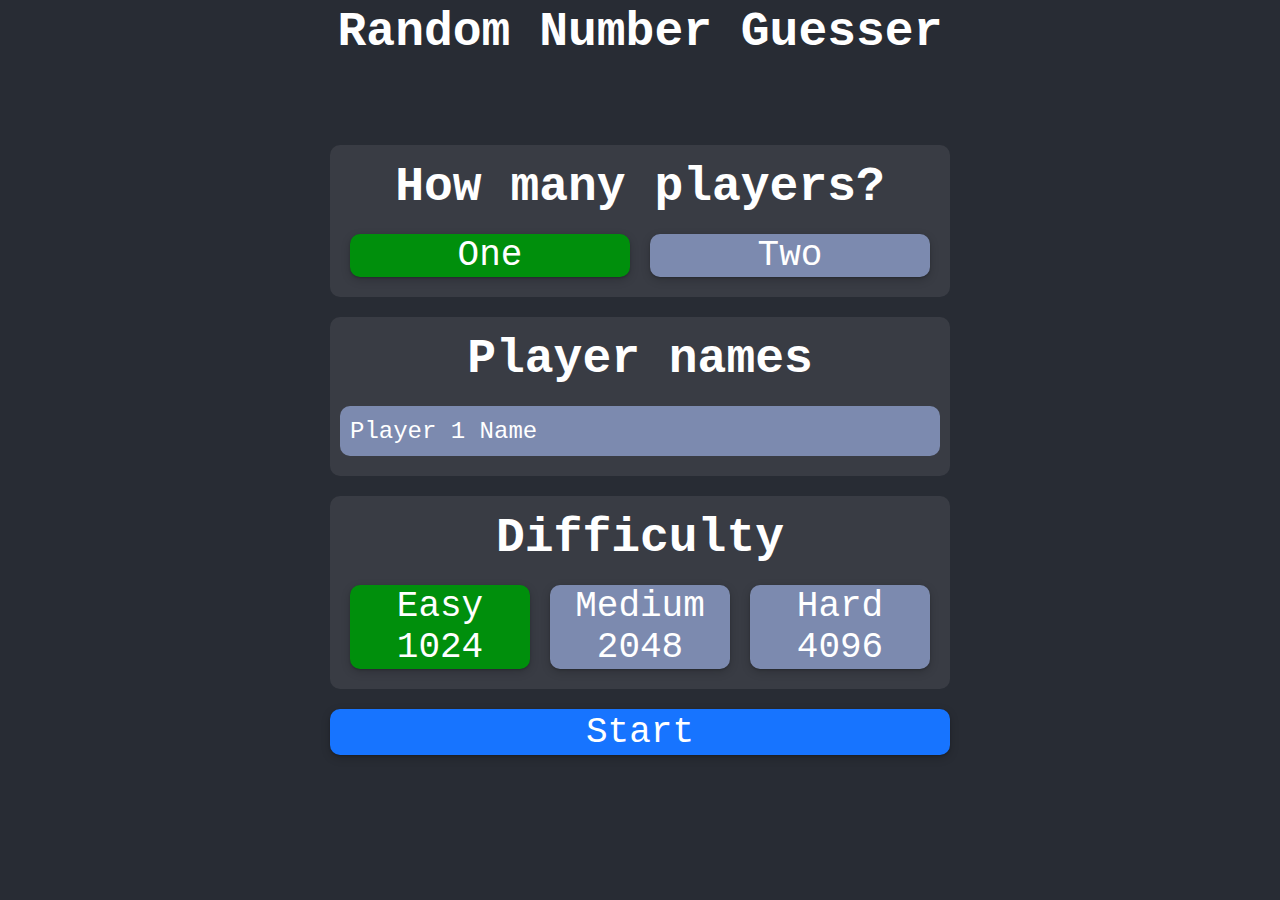
<file: index.html>
<!DOCTYPE html>
<html>
    <head>
        <title>Random Number Guesser</title>
        <link href="style.css" type="text/css" rel="stylesheet"/>
    </head>
    <body>
        <main>
            <h1 id="title-heading">Random Number Guesser</h1>
            <section>
                <h1>How many players?</h1>
                <div class="buttons-div">
                    <button id="one-player-button" class="player-button game-button button-selected">One</button>
                    <button id="two-players-button" class="player-button game-button">Two</button>
                </div>
            </section>
            <section>
                <h1>Player names</h1>
                <p id="error-message"></p>
                <div id="textfield-div">
                    <input class="textfield" id="player-1-name" type="text" minlength="4" maxlength="30" placeholder="Player 1 Name" autofocus/>
                </div>
            </section>
            <section>
                <h1>Difficulty</h1>
                <div class="buttons-div">
                    <button id="easy-button" class="difficulty-button game-button button-selected">Easy 1024</button>
                    <button id="medium-button" class="difficulty-button game-button">Medium 2048</button>
                    <button id="hard-button" class="difficulty-button game-button">Hard 4096</button>
                </div>
            </section>
            <button id="start-button" class="game-button submit-button">Start</button>
            <div id="dark-background">
                <div id="pop-up">
                    <h1 id="pop-up-header"></h1> 
                    <p id="pop-up-text"></p>
                </div>
            </div>
        </main>
        <script src="script.js"></script>
    </body>
</html>
</file>
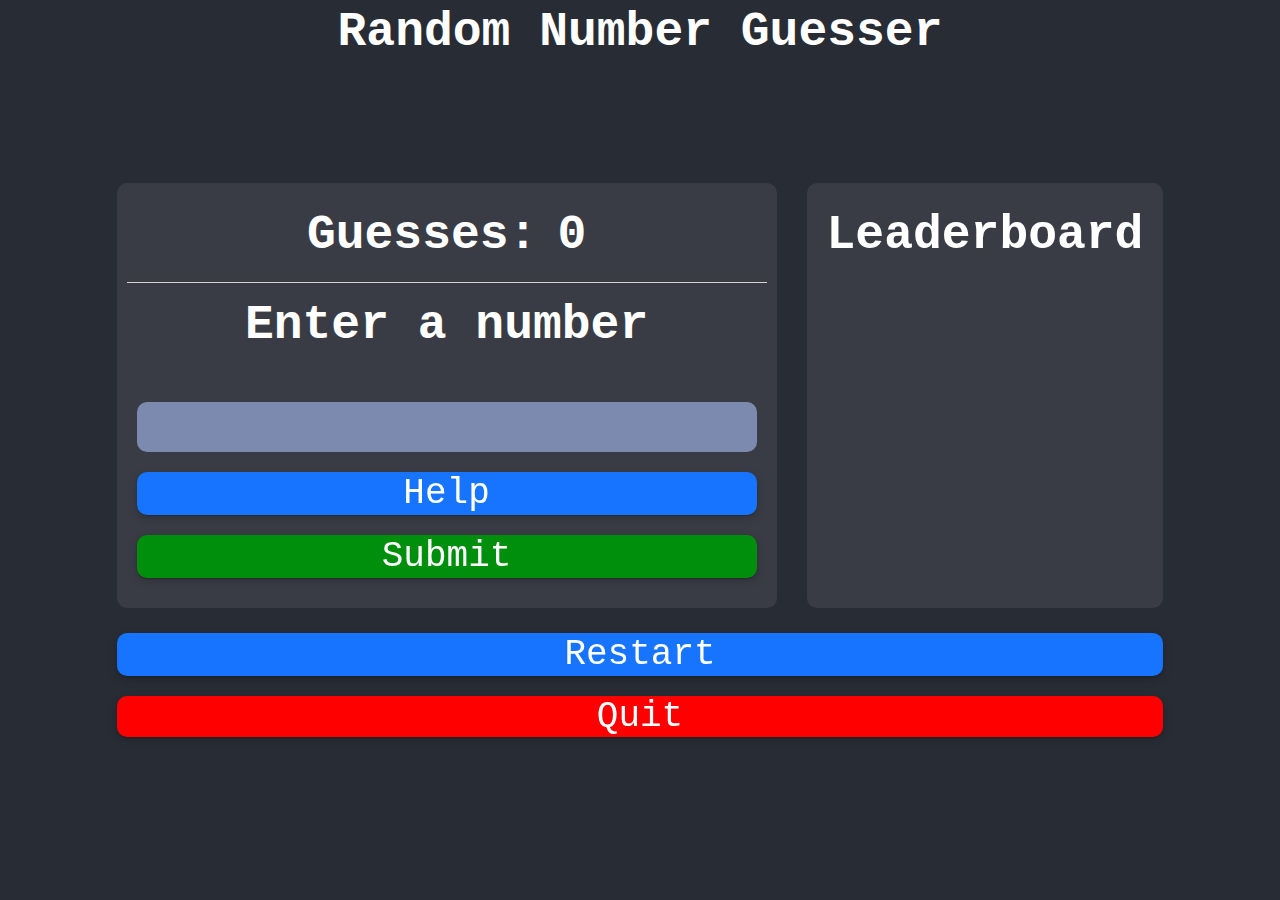
<file: game.html>
<!DOCTYPE html>
<html>
    <head>
        <title>Random Number Guesser</title>
        <link href="style.css" type="text/css" rel="stylesheet"/>
        <link href="game.css" type="text/css" rel="stylesheet"/>
    </head>
    <body>
        <main>
            <h1 id="title-heading">Random Number Guesser</h1>
            <h1 id="range"></h1>
            <div id="game-screen">
                <div id="main-game-screen">
                    <div class="section">
                        <div id="guess-div" class="title-div">
                            <h1>Guesses: </h1>
                            <h1 id="guesses">0</h1>
                        </div>
                        <div id="action-div">
                            <div id="enter-a-number-div">
                                <h1 id="enter-a-number">Enter a number</h1>
                            </div>
                            <div id="error-message-div">
                                <p id="error-message"></p>
                            </div>
                            <div id="inputs-div">
                                <input class="textfield" id="enter-number-textfield" type="text" minlength="4" maxlength="30" placeholder="" autofocus/>
                                <button id="help-button" class="game-button submit-button">Help</button>
                                <button id="submit-button" class="game-button submit-button">Submit</button>
                            </div>
                        </div>
                    </div>
                    <div id="scoreboard" class="section">
                        <div class="title-div">
                            <h1>Leaderboard</h1>
                        </div>
                        <div id="ranking-div">
                        </div>
                    </div>
                </div>
                <div id="extra-buttons-div">
                    <button id="restart-button" class="game-button submit-button">Restart</button>
                    <a href="./index.html" id="quit-button" class="game-button submit-button">Quit</a>
                </div>
            </div>
            <div id="dark-background">
                <div id="pop-up">
                    <h1 id="pop-up-header"></h1> 
                    <div id="pop-up-body"></div>
                </div>
            </div>
        </main>
        <script src="game.js"></script>
    </body>
</html>
</file>
<file: style.css>
html, body {
    text-align: center;
    background-color: #282c34;
    display: flex;
    flex-direction: column;
    font-size: calc(10px + 2vmin);
    color: white;
    margin: 0;
    height: 100%;
    width: 100%;
    min-height: 880px;
}
* {
    font-family: source-code-pro, Menlo, Monaco, Consolas, 'Courier New', monospace;
    box-sizing: border-box;
}

canvas {
    border-radius: 10px;
    padding: 5px;
    cursor: pointer;
}

main {
    height: 100%;
    display: flex;
    flex-direction: column;
    align-items: center;
    justify-content: center;
}

section {
    box-sizing: border-box;
    background-color: #393c44;
    display: flex;
    flex-wrap: wrap;
    flex-direction: column;
    align-items: center;
    justify-content: center;
    border-radius: 10px;
    width: 620px;
    margin: 10px;
    padding: 10px;
}
#pop-up {
    position: absolute;
    top: 50%;
    left: 50%;
    transform: translate(-50%, -50%);
    height: 100%;
    padding: 24px;
    border-radius: 10px;
    height: auto;
    background-color: #393c44;
}
#pop-up-header {
    font-family: Arial;
    text-align: center;
    font-size: 48px;
    color: #ffffff;
    background-color: transparent;
}
#pop-up-text {
    font-size: 24px;
}
.display-pop-up {
    display: block !important;
}
#dark-background {
    display: none;
    position: fixed;
    top: 0;
    height: 100%;
    width: 100%;
    background-color: rgba(0,0,0,0.4);
}
.buttons-div {
    display: flex;
    flex-direction: row;
    width: 100%;
}
.button-selected {
    background-color: #008f0c !important;
}
#textfield-div {
    width: 100%;
}
#title-heading {
    position: absolute;
    top: 0px;
}
.textfield {
    color: white;
    border: none;
    outline: none;
    border-radius: 10px;
    background-color: #7c8aaf;
    width: 100%;
    height: 50px;
    padding: 10px;
    font-size: 24px;
    margin: 10px 0;
}
.textfield::placeholder   {
    color: white
}

#panel {
    display: flex;
    flex-direction: row;
    align-items: center;
    justify-content: center;
    margin: 50px;
}
h1 {
    font-size: 48px;
    margin: 10px;
    margin-top: 5px;
}
#header-div {
    width: 100%;
    position: static;
}
#title {
    font-size: 48px;
    
}
#signature {
    position: absolute;
    top: 0px;
    right: 5px;
    margin: 2px;
}

#stats {
    display: flex;
    align-items: center;
    flex-direction: column;
    background-color: #7c8aaf;
    border-radius: 10px;
    width: 300px;
    margin: 0 30px;
    padding: 10px;
}
#guess-div, #points-div {
    border-radius: 10px;
    margin: 10px 0;
    width: 280px;
    background-color: #393c44;
}

.game-button {
    box-sizing: border-box !important;
    background-color: #7c8aaf;
    color: white;
    font-size: 36px;
    flex: 1 1 0;
    border: solid black 4px;
    text-align: center;
    outline: none;
    border: none;
    box-shadow: 0 1px 2px 0 rgba(0, 0, 0, 0.2), 0 3px 10px 0 rgba(0, 0, 0, 0.19);
    border-radius: 10px;
    cursor: pointer;
    margin: 10px;
}
.submit-button {
    width: 620px;
    background-color: #1774ff;
    max-height: 46px;
}
#image {
    width: 100%;
    height: auto;
}

#stats-row {
    display: flex;
    flex-direction: column;
}
#error-message {
    margin: 0;
    color: #ff0000;
}
@media screen and (max-width: 840px) {
    body {
        min-height: auto;
        min-width: auto;
    }
    h1 {
        font-size: 36px;
    }
    section {
        width: 480px;
    }
    .submit-button {
        width: 480px;
    }
}

@media screen and (max-width: 600px) {
    h1 {
        font-size: 30px;
    }
    section {
        width: 360px;
    }
    .textfield {
        border-radius: 8px;
        font-size: 18px;
    }
    .game-button {
        border-radius: 8px;
        font-size: 24px;
    }
    .submit-button {
        width: 360px;
    }
}

@media screen and (max-width: 370px) {
    html, body {
        min-height: 760px;
    }
    h1 {
        font-size: 24px;
    }
    section {
        width: 280px;
    }
    .game-button {
        font-size: 16px;
    }
    .submit-button {
        width: 280px;
    }
}
</file>
<file: game.css>
html, body {
    min-height: 800px;
}
#quit {
    color: white;
    font-size: 36px;
    background-color: #ff0000e0;
    width: 280px;
    outline: none;
    border: none;
    border-radius: 10px;
    cursor: pointer;
}
.title-div {
    display: flex;
    align-items: center;
    justify-content: center;
    background-color: transparent;
    margin: 10px 0;
}
.textfield {
    text-align: center;
}
#action-div {
    box-sizing: border-box;
    border-top: solid #d3d3d3 1px;
    padding: 10px;
    min-height: 260px;
    display: flex;
    flex-direction: column;
    justify-content: center;
}
main {
    flex-direction: column;
}
#extra-buttons-div  {
    margin: 0 15px;
    box-sizing: border-box;
}
#help-button {
    width: 100%;
    background-color: #1774ff !important;
}
#game-screen {
    box-sizing: border-box;
    display: flex;
    flex-direction: column;
}
#main-game-screen {
    display: flex;
    flex-direction: row;
}
.section {
    display: flex;
    flex-direction: column;
    align-items: center;
    background-color: #393c44;
    border-radius: 10px;
    margin: 15px;
    padding: 10px;
    height: 425px;
}
#ranking-div {
    border-top: solid #d3d3d3 1px;
    max-height: 350px;
    overflow-y: scroll;
}
#header {
    position: absolute;
    top: 0;
}
.leader {
    border-radius: 10px;
    width: 512px;
    background-color: #7c8aaf;
    display: flex;
    align-items: center;
    justify-content: space-between;
    margin: 10px 0;
}
.scoreboard-player {
    font-size: 36px;
    text-align: left;
}
#submit-button, #help-button {
    margin: 10px 0;
    background-color: #008f0c;
    max-height: 50px;
    width: 620px;
}
#quit-button {
    display: block;
    margin: 10px 0;
    width: 100%;
    text-decoration: none;
    background-color: #ff0000;
}
#error-message-div {
    display: flex;
    align-items: center;
    justify-content: center;
    height: 40px;
}
#error-message {
    margin: 0;
    height: 100%;
    width: 100%;
    color: #ff0000;
    font-size: 24px;
    text-align: center;
}
.help-message {
    color: #ffffff !important;
}
#inputs-div {
    box-sizing: border-box;
    width: 620px;
}
#restart-button {
    background-color: #1774ff;
    margin: 10px 0;
    width: 100%;
}
#not-looking {
    height: auto;
    background-color: #ff0000;
}
#submit-magic-num {
    margin: 10px 0;
    width: 100%;
    background-color: #008f0c;
}
#pop-up-error-message {
    color: #ff0000
}
@media screen and (max-width: 1248px) {
    body {
        min-height: 1244px;
        min-width: auto;
    }
    #main-game-screen {
        flex-direction: column;
    }
}
@media screen and (max-width: 700px) {
    body {
        min-height: 1200px;
    }
    h1 {
        font-size: 36px;
    }
    .section {
        width: 360px;
        height: auto;
    }
    #pop-up-header {
        font-size: 24px;
    }
    #error-message {
        font-size: 18px;
    }
    #pop-up {
        padding: 12px;
    }
    #action-div {
        width: 350px;
    }
    #error-message {
        font-size: 18px;
    }
    #submit-button, #help-button, .leader, #enter-number-textfield {
        width: 320px
    }
    #inputs-div {
        margin: 0;
        width: 330px;
    }
}

@media screen and (max-width: 370px) {
    body {
        min-height: 1040px;
    }
    h1 {
        font-size: 24px;
    }
    .game-button {
        font-size: 24px;
    }
    .section {
        width: 300px;
    }
    #pop-up {
        padding: 12px;
    }
    #action-div {
        width: 290px;
    }
    #error-message {
        font-size: 16px;
    }
    #submit-button, #help-button, .leader, #enter-number-textfield {
        width: 260px
    }
    #inputs-div {
        margin: 0;
        width: 270px;
    }
    #pop-up-header {
        font-size: 36px;
    }
}
</file>
